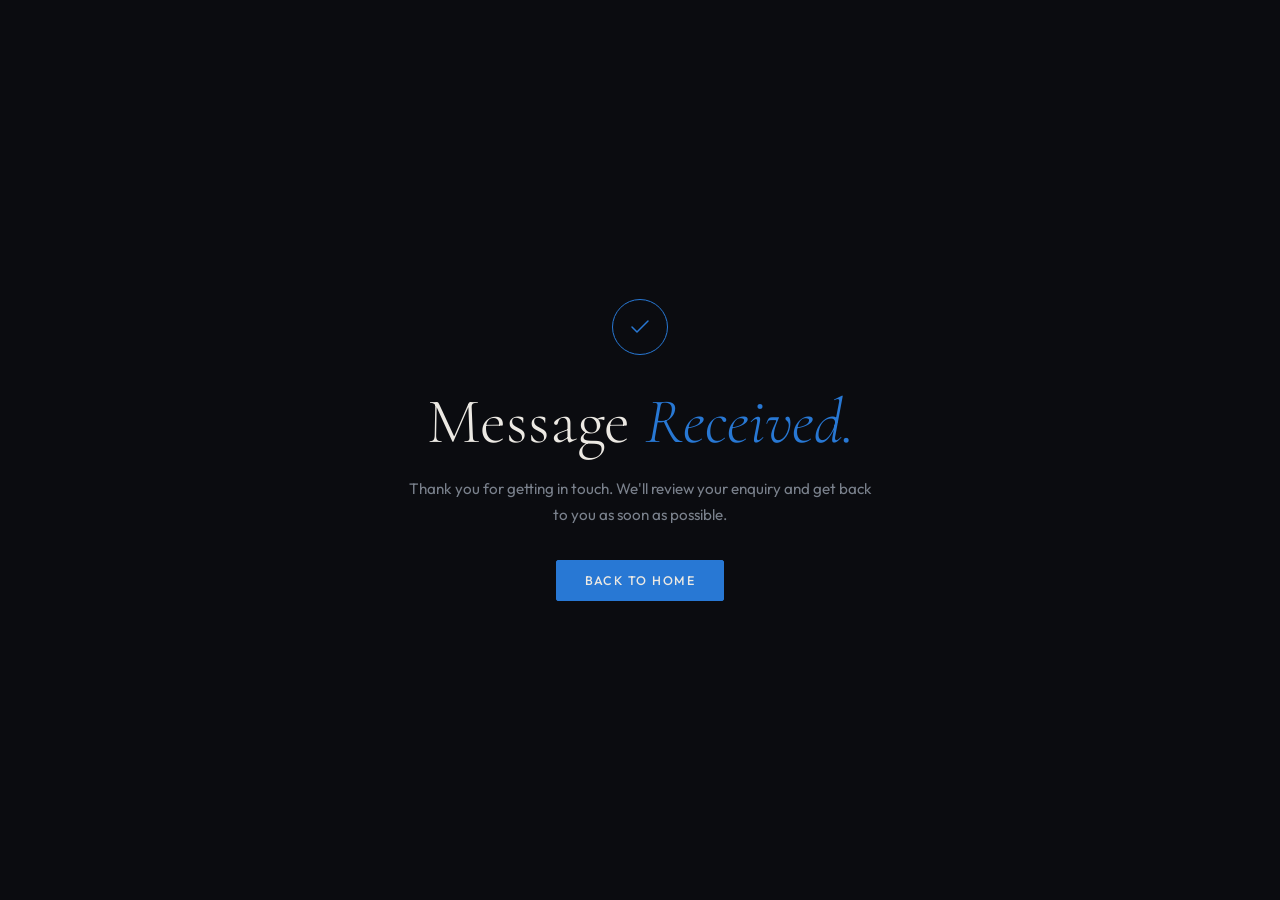
<file: thank-you.html>
<!DOCTYPE html>
<html lang="en-GB">
<head>
  <meta charset="UTF-8">
  <meta name="viewport" content="width=device-width, initial-scale=1.0">
  <title>Message Sent — Bigben Production</title>
  <meta name="robots" content="noindex">
  <link rel="preconnect" href="https://fonts.googleapis.com">
  <link rel="preconnect" href="https://fonts.gstatic.com" crossorigin>
  <link href="https://fonts.googleapis.com/css2?family=Cormorant+Garamond:ital,wght@0,300;1,300&family=Outfit:wght@300;400&display=swap" rel="stylesheet">
  <style>
    :root {
      --clr-bg:    #0b0c10;
      --clr-blue:  #2878d4;
      --clr-white: #ece9e3;
      --clr-muted: #7a818c;
    }
    *, *::before, *::after { box-sizing: border-box; margin: 0; padding: 0; }
    html { -webkit-font-smoothing: antialiased; }
    body {
      min-height: 100svh;
      background: var(--clr-bg);
      color: var(--clr-white);
      font-family: 'Outfit', sans-serif;
      display: flex;
      flex-direction: column;
      align-items: center;
      justify-content: center;
      text-align: center;
      padding: 2rem;
    }
    .icon {
      width: 56px;
      height: 56px;
      border: 1.5px solid var(--clr-blue);
      border-radius: 50%;
      display: flex;
      align-items: center;
      justify-content: center;
      color: var(--clr-blue);
      margin: 0 auto 1.75rem;
    }
    h1 {
      font-family: 'Cormorant Garamond', serif;
      font-size: clamp(2.5rem, 6vw, 4rem);
      font-weight: 300;
      margin-bottom: 1rem;
    }
    h1 em { font-style: italic; color: var(--clr-blue); }
    p {
      font-size: 0.95rem;
      color: var(--clr-muted);
      line-height: 1.7;
      max-width: 30rem;
      margin: 0 auto 2rem;
    }
    a {
      display: inline-flex;
      align-items: center;
      font-size: 0.78rem;
      font-weight: 500;
      letter-spacing: 0.12em;
      text-transform: uppercase;
      color: var(--clr-white);
      background: var(--clr-blue);
      padding: 0.75rem 1.75rem;
      border: 1px solid var(--clr-blue);
      border-radius: 2px;
      text-decoration: none;
      transition: background 0.2s;
    }
    a:hover { background: #5a9fe0; border-color: #5a9fe0; }
  </style>
</head>
<body>
  <div class="icon" aria-hidden="true">
    <svg viewBox="0 0 24 24" width="24" height="24" fill="none" stroke="currentColor" stroke-width="1.5" stroke-linecap="round" stroke-linejoin="round">
      <polyline points="20 6 9 17 4 12"/>
    </svg>
  </div>
  <h1>Message <em>Received.</em></h1>
  <p>Thank you for getting in touch. We'll review your enquiry and get back to you as soon as possible.</p>
  <a href="/">Back to Home</a>
</body>
</html>
</file>
